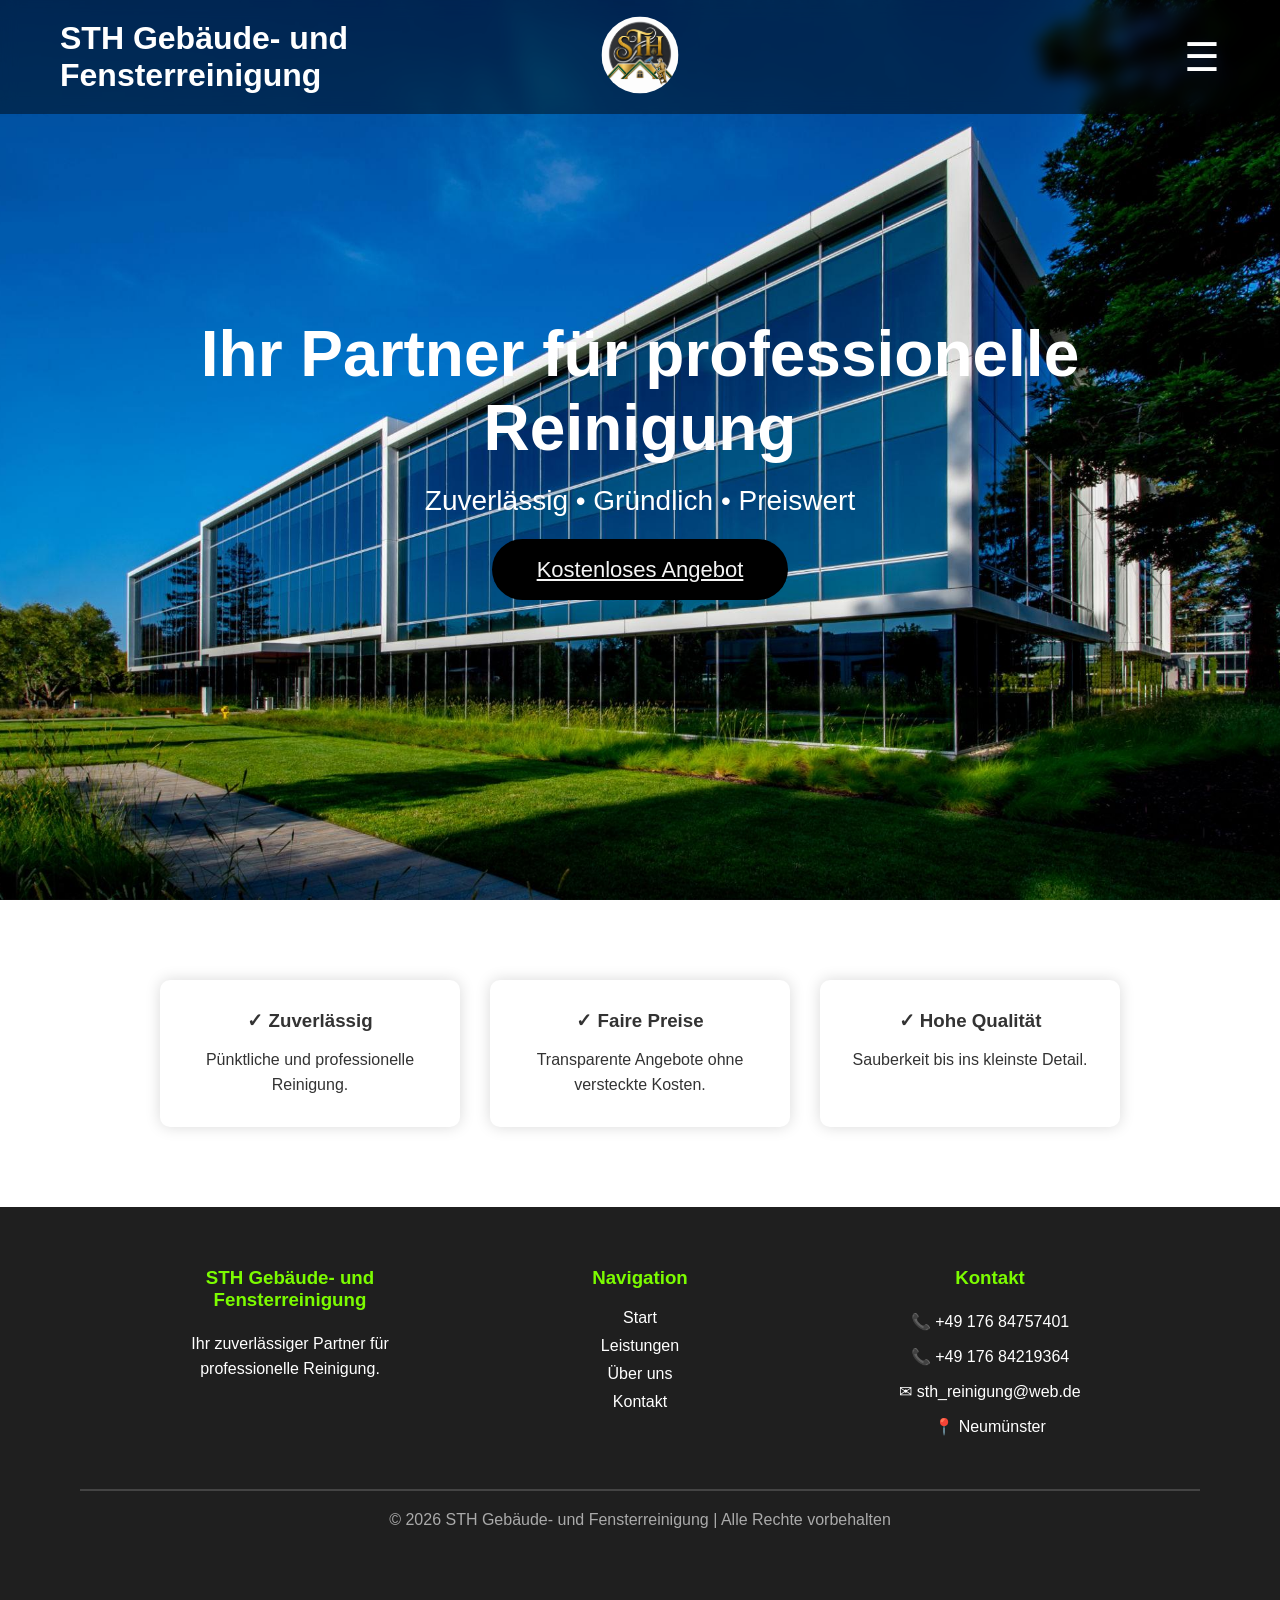
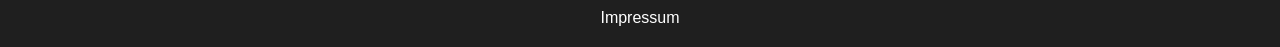
<file: index.html>
<!DOCTYPE html>
<html lang="de">
<head>
    <meta charset="UTF-8">
    <meta name="viewport" content="width=device-width, initial-scale=1.0">
    <title>STH Gebäude- und Fensterreinigung</title>

    <link rel="stylesheet" href="style.css">
</head>

<body>

    <nav>

    <h1>STH Gebäude- und Fensterreinigung</h1>

    <div class="logo">
        <img src="images/neuesLogo.png" alt="Logo">
    </div>

    <div class="hamburger" id="hamburger">
        ☰
    </div>

</nav>

<div class="mobile-menu" id="mobileMenu">

    <a href="index.html">Start</a>
    <a href="leistungen.html">Leistungen</a>
    <a href="ueber-uns.html">Über uns</a>
    <a href="kontakt.html">Kontakt</a>

</div>
    <header class="hero">

        <div class="hero-content">

            <h2>Ihr Partner für professionelle Reinigung</h2>

            <p>
                Zuverlässig • Gründlich • Preiswert
            </p>

            <a href="kontakt.html" class="btn">
                Kostenloses Angebot
            </a>

        </div>

    </header>
    

    <section class="vorteile">

        <div class="box">
            <h3>✓ Zuverlässig</h3>
            <p>Pünktliche und professionelle Reinigung.</p>
        </div>

        <div class="box">
            <h3>✓ Faire Preise</h3>
            <p>Transparente Angebote ohne versteckte Kosten.</p>
        </div>

        <div class="box">
            <h3>✓ Hohe Qualität</h3>
            <p>Sauberkeit bis ins kleinste Detail.</p>
        </div>

    </section>

 <footer>

    <div class="footer-container">

        <div class="footer-links">

            <h3>STH Gebäude- und Fensterreinigung</h3>

            <p>Ihr zuverlässiger Partner für professionelle Reinigung.</p>

        </div>

        <div class="footer-links">

            <h3>Navigation</h3>

            <a href="index.html">Start</a>
            <a href="leistungen.html">Leistungen</a>
            <a href="ueber-uns.html">Über uns</a>
            <a href="kontakt.html">Kontakt</a>

        </div>

        <div class="footer-links">

            <h3>Kontakt</h3>

            <p>📞 +49 176 84757401</p>
            <p>📞 +49 176 84219364</p>
            <p>✉ sth_reinigung@web.de</p>
            <p>📍 Neumünster</p>

        </div>

    </div>

    <hr>

    <p class="copyright">
        © 2026 STH Gebäude- und Fensterreinigung | Alle Rechte vorbehalten
    </p>

</footer>

    <script src="script.js"></script>

<footer>
    <a href="impressum.html">Impressum</a>
</footer>

</body>
</html>
</file>
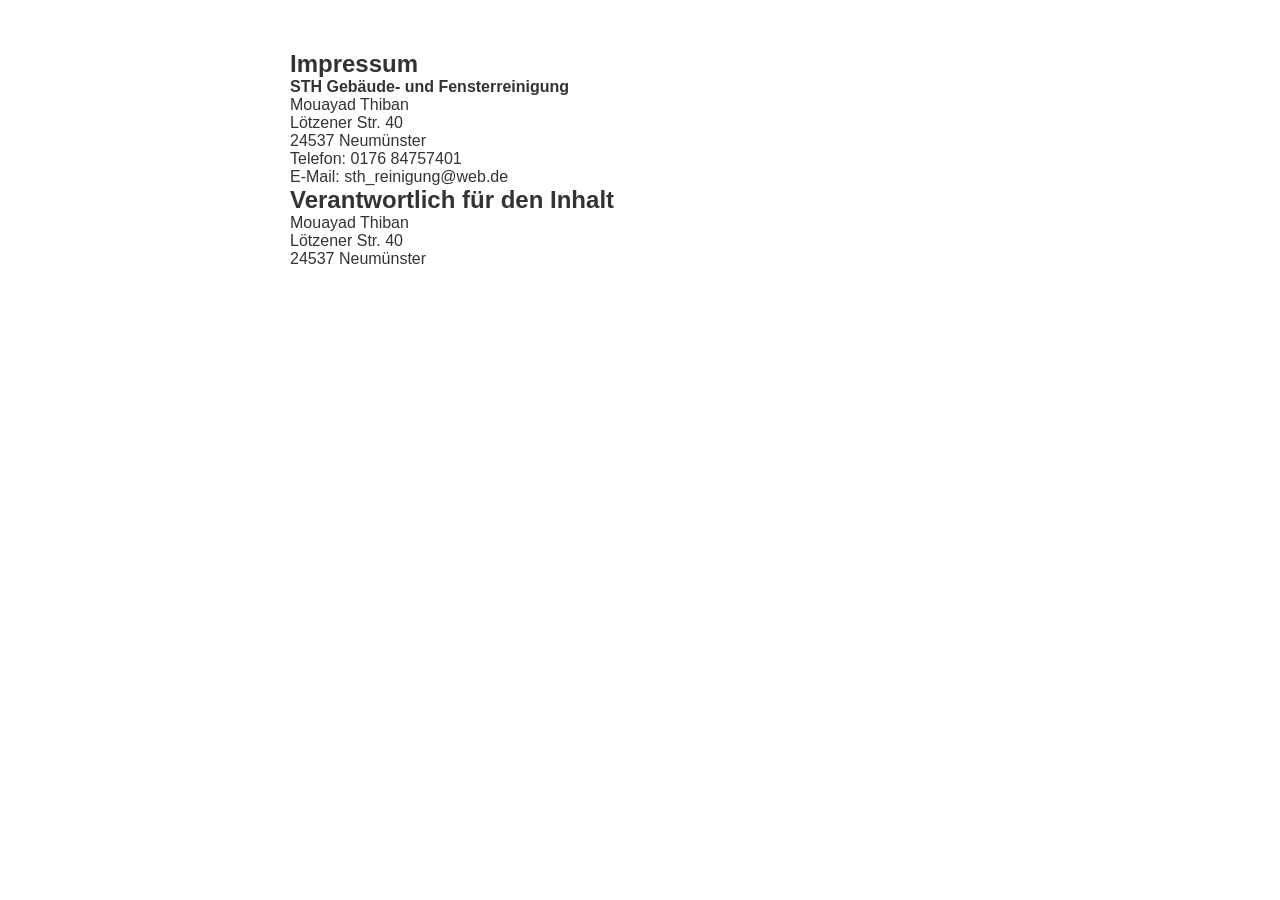
<file: impressum.html>
<!DOCTYPE html>
<html lang="de">
<head>
    <meta charset="UTF-8">
    <meta name="viewport" content="width=device-width, initial-scale=1.0">
    <title>Impressum</title>
    <link rel="stylesheet" href="style.css">
</head>
<body>

<section style="padding:50px; max-width:800px; margin:auto;">
    <h1>Impressum</h1>

    <p><strong>STH Gebäude- und Fensterreinigung</strong></p>

    <p>
        Mouayad Thiban<br>
        Lötzener Str. 40<br>
        24537 Neumünster
    </p>

    <p>
        Telefon: 0176 84757401<br>
        E-Mail: sth_reinigung@web.de
    </p>

    <h2>Verantwortlich für den Inhalt</h2>

    <p>
        Mouayad Thiban<br>
        Lötzener Str. 40<br>
        24537 Neumünster
    </p>
</section>

</body>
</html>
</file>
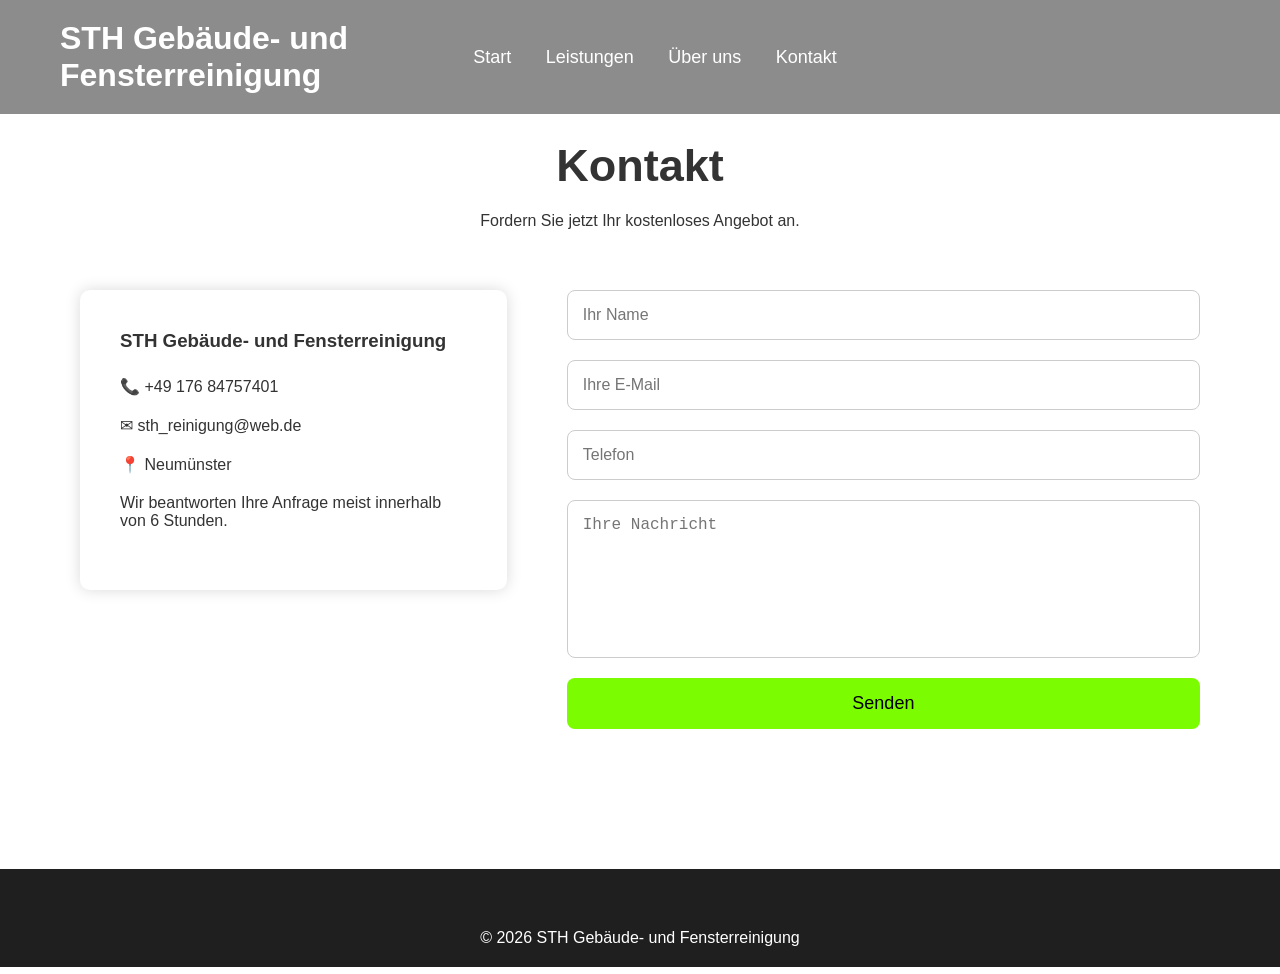
<file: kontakt.html>
<!DOCTYPE html>
<html lang="de">

<head>
    <meta charset="UTF-8">
    <meta name="viewport" content="width=device-width, initial-scale=1.0">
    <title>Kontakt</title>

    <link rel="stylesheet" href="style.css">
</head>

<body>

    <nav>

        <h1>STH Gebäude- und Fensterreinigung</h1>

        <div class="menu">
            <a href="index.html">Start</a>
            <a href="leistungen.html">Leistungen</a>
            <a href="ueber-uns.html">Über uns</a>
            <a href="kontakt.html">Kontakt</a>
        </div>

    </nav>

   <section class="kontakt">

    <h2>Kontakt</h2>
    <p>Fordern Sie jetzt Ihr kostenloses Angebot an.</p>

    <div class="kontakt-container">

        <div class="kontakt-info">

            <h3>STH Gebäude- und Fensterreinigung</h3>

            <p>📞 +49 176 84757401</p>

            <p>✉ sth_reinigung@web.de</p>

            <p>📍 Neumünster</p>

            <p>
                Wir beantworten Ihre Anfrage meist innerhalb von 6 Stunden.
            </p>

        </div>

        <form>

            <input type="text" placeholder="Ihr Name">

            <input type="email" placeholder="Ihre E-Mail">

            <input type="tel" placeholder="Telefon">

            <textarea rows="7" placeholder="Ihre Nachricht"></textarea>

            <button>Senden</button>

        </form>

    </div>

</section>

    <footer>
        <p>© 2026 STH Gebäude- und Fensterreinigung</p>
    </footer>

</body>

</html>
</file>
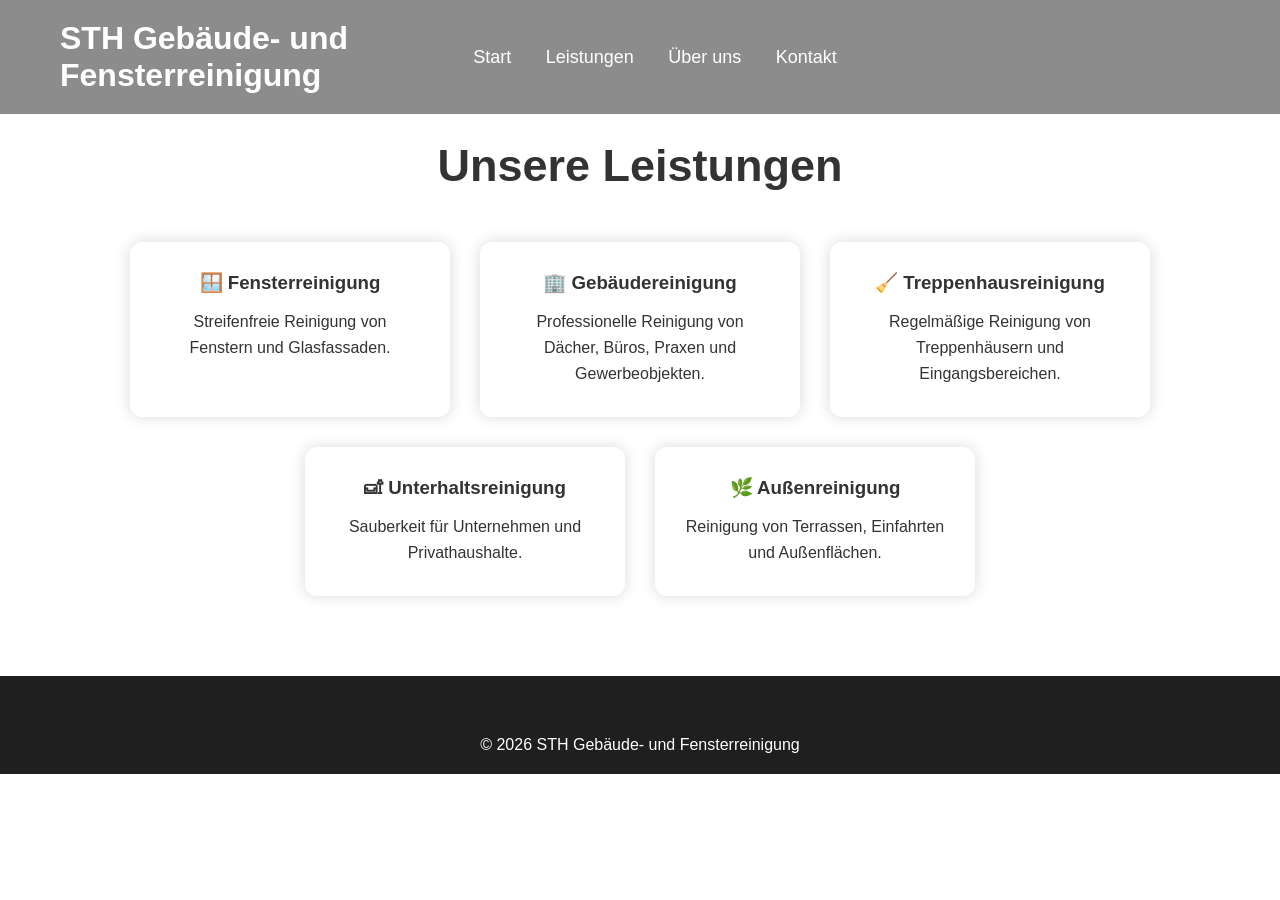
<file: leistungen.html>
<!DOCTYPE html>
<html lang="de">

<head>
    <meta charset="UTF-8">
    <meta name="viewport" content="width=device-width, initial-scale=1.0">
    <title>Unsere Leistungen</title>

    <link rel="stylesheet" href="style.css">
</head>

<body>

    <nav>

        <h1>STH Gebäude- und Fensterreinigung</h1>

        <div class="menu">
            <a href="index.html">Start</a>
            <a href="leistungen.html">Leistungen</a>
            <a href="ueber-uns.html">Über uns</a>
            <a href="kontakt.html">Kontakt</a>
        </div>

    </nav>

    <section class="leistungen">

        <h2>Unsere Leistungen</h2>

        <div class="karten">

            <div class="karte">
                <h3>🪟 Fensterreinigung</h3>
                <p>Streifenfreie Reinigung von Fenstern und Glasfassaden.</p>
            </div>

            <div class="karte">
                <h3>🏢 Gebäudereinigung</h3>
                <p>Professionelle Reinigung von Dächer, Büros, Praxen und Gewerbeobjekten.</p>
            </div>

            <div class="karte">
                <h3>🧹 Treppenhausreinigung</h3>
                <p>Regelmäßige Reinigung von Treppenhäusern und Eingangsbereichen.</p>
            </div>

            <div class="karte">
                <h3>🛋 Unterhaltsreinigung</h3>
                <p>Sauberkeit für Unternehmen und Privathaushalte.</p>
            </div>

            <div class="karte">
                <h3>🌿 Außenreinigung</h3>
                <p>Reinigung von Terrassen, Einfahrten und Außenflächen.</p>
            </div>

        </div>

    </section>

    <footer>
        <p>© 2026 STH Gebäude- und Fensterreinigung</p>
    </footer>

</body>

</html>
</file>
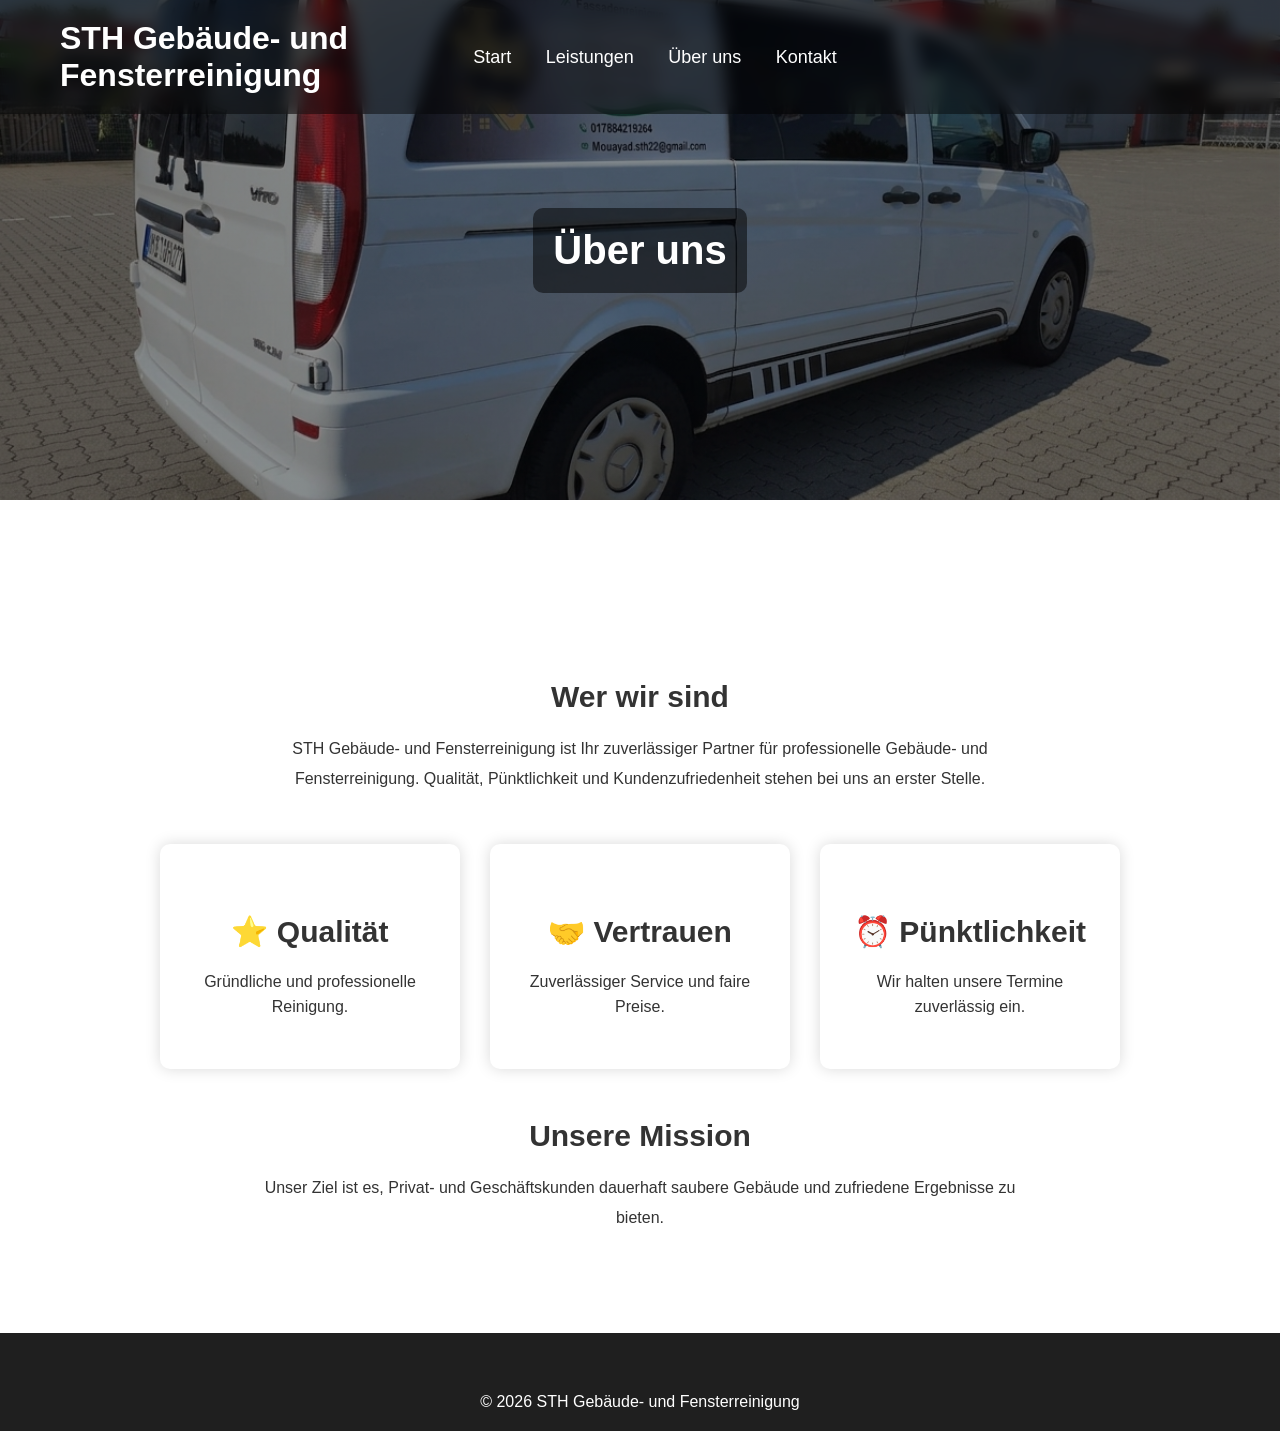
<file: ueber-uns.html>
<!DOCTYPE html>
<html lang="de">

<head>
    <meta charset="UTF-8">
    <meta name="viewport" content="width=device-width, initial-scale=1.0">
    <title>Über uns</title>

    <link rel="stylesheet" href="style.css">
</head>

<body>

    <nav>

        <h1>STH Gebäude- und Fensterreinigung</h1>

        <div class="menu">
            <a href="index.html">Start</a>
            <a href="leistungen.html">Leistungen</a>
            <a href="ueber-uns.html">Über uns</a>
            <a href="kontakt.html">Kontakt</a>
        </div>

    </nav>

   <header class="ueber-hero">
    <h2>Über uns</h2>
</header>

<section class="ueber-uns">

    <h3>Wer wir sind</h3>

    <p>
        STH Gebäude- und Fensterreinigung ist Ihr zuverlässiger Partner
        für professionelle Gebäude- und Fensterreinigung.
        Qualität, Pünktlichkeit und Kundenzufriedenheit stehen bei uns
        an erster Stelle.
    </p>

    <div class="werte">

        <div class="wert">
            <h3>⭐ Qualität</h3>
            <p>Gründliche und professionelle Reinigung.</p>
        </div>

        <div class="wert">
            <h3>🤝 Vertrauen</h3>
            <p>Zuverlässiger Service und faire Preise.</p>
        </div>

        <div class="wert">
            <h3>⏰ Pünktlichkeit</h3>
            <p>Wir halten unsere Termine zuverlässig ein.</p>
        </div>

    </div>

    <h3>Unsere Mission</h3>

    <p>
        Unser Ziel ist es, Privat- und Geschäftskunden dauerhaft
        saubere Gebäude und zufriedene Ergebnisse zu bieten.
    </p>

</section>

    <footer>
        <p>© 2026 STH Gebäude- und Fensterreinigung</p>
    </footer>

</body>

</html>
</file>
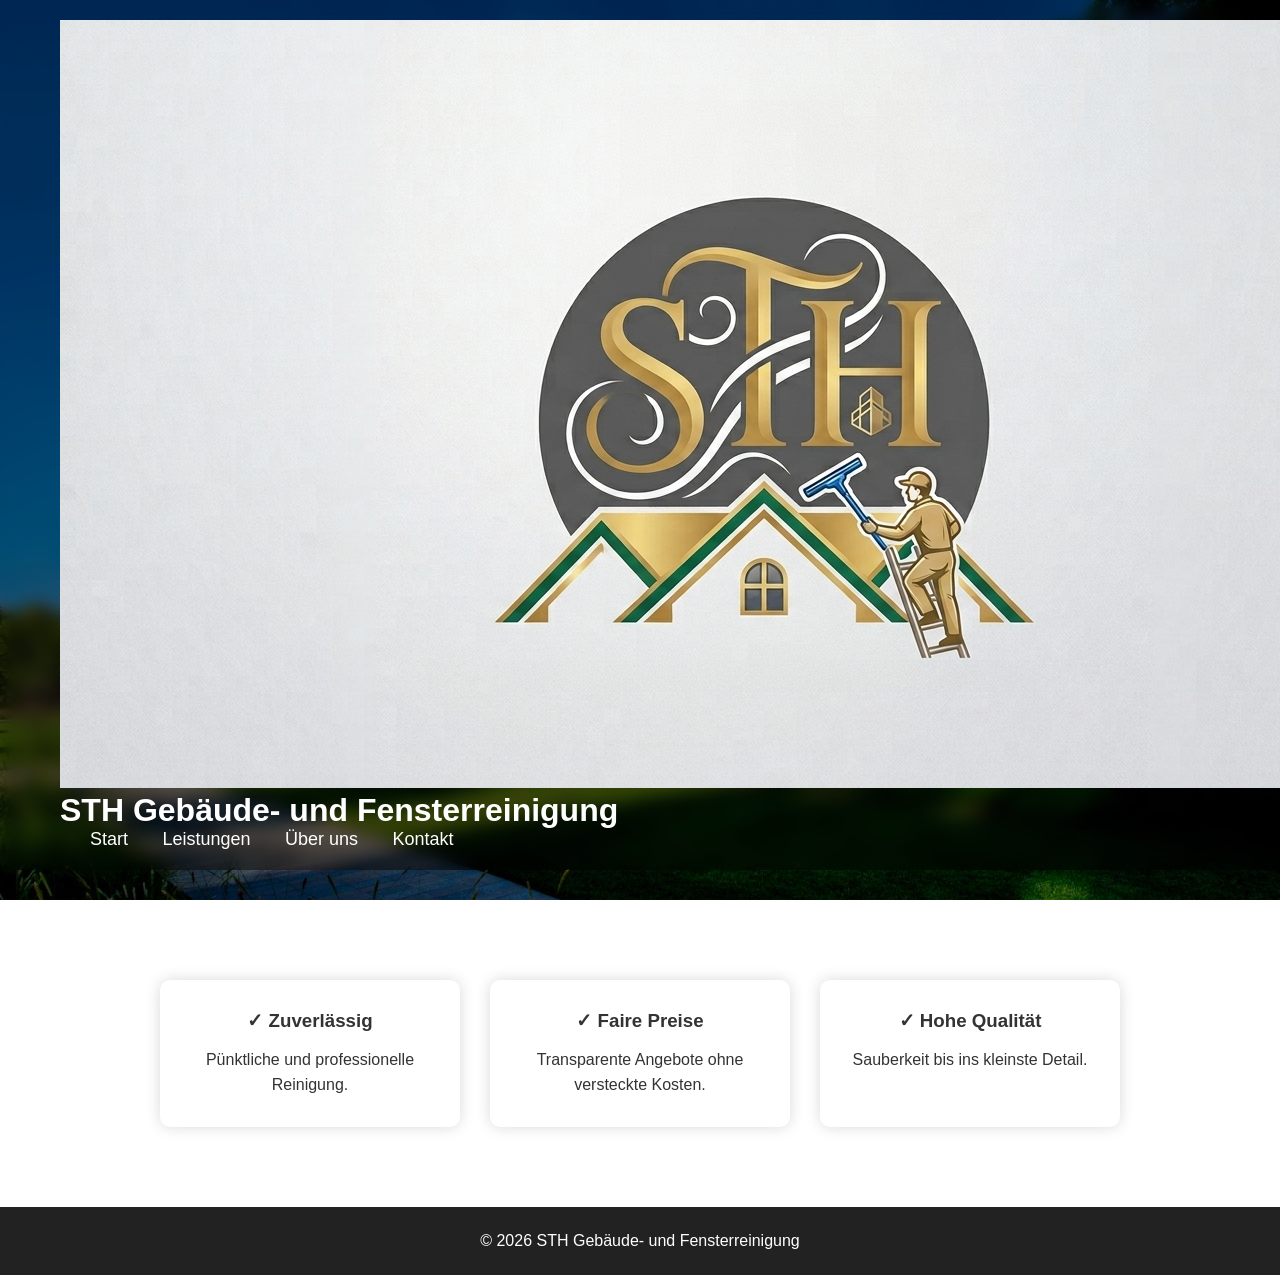
<file: images/STH Gebäude- und Fensterreinigung.html>
<!DOCTYPE html>
<!-- saved from url=(0032)http://127.0.0.1:5500/index.html -->
<html lang="de"><head><meta http-equiv="Content-Type" content="text/html; charset=UTF-8">
    
    <meta name="viewport" content="width=device-width, initial-scale=1.0">
    <title>STH Gebäude- und Fensterreinigung</title>

    <link rel="stylesheet" href="./STH Gebäude- und Fensterreinigung_files/style.css">
</head>

<body>

    <nav>
        <div class="logo">
            <img src="./STH Gebäude- und Fensterreinigung_files/LOGO.jpg" alt="STH Logo">

        
        <h1>STH Gebäude- und Fensterreinigung</h1>

        <div class="menu">
            <a href="http://127.0.0.1:5500/index.html">Start</a>
            <a href="http://127.0.0.1:5500/leistungen.html">Leistungen</a>
            <a href="http://127.0.0.1:5500/ueber-uns.html">Über uns</a>
            <a href="http://127.0.0.1:5500/kontakt.html">Kontakt</a>
        </div>
    </div>
    </nav>

    <header class="hero">

        <div class="hero-content">

            <h2>Ihr Partner für professionelle Reinigung</h2>

            <p>
                Zuverlässig • Gründlich • Preiswert
            </p>

            <a href="http://127.0.0.1:5500/kontakt.html" class="btn">
                Kostenloses Angebot
            </a>

        </div>

    </header>

    <section class="vorteile">

        <div class="box">
            <h3>✓ Zuverlässig</h3>
            <p>Pünktliche und professionelle Reinigung.</p>
        </div>

        <div class="box">
            <h3>✓ Faire Preise</h3>
            <p>Transparente Angebote ohne versteckte Kosten.</p>
        </div>

        <div class="box">
            <h3>✓ Hohe Qualität</h3>
            <p>Sauberkeit bis ins kleinste Detail.</p>
        </div>

    </section>

    <footer>

        <p>
            © 2026 STH Gebäude- und Fensterreinigung
        </p>

    </footer>

<!-- Code injected by live-server -->
<script>
	// <![CDATA[  <-- For SVG support
	if ('WebSocket' in window) {
		(function () {
			function refreshCSS() {
				var sheets = [].slice.call(document.getElementsByTagName("link"));
				var head = document.getElementsByTagName("head")[0];
				for (var i = 0; i < sheets.length; ++i) {
					var elem = sheets[i];
					var parent = elem.parentElement || head;
					parent.removeChild(elem);
					var rel = elem.rel;
					if (elem.href && typeof rel != "string" || rel.length == 0 || rel.toLowerCase() == "stylesheet") {
						var url = elem.href.replace(/(&|\?)_cacheOverride=\d+/, '');
						elem.href = url + (url.indexOf('?') >= 0 ? '&' : '?') + '_cacheOverride=' + (new Date().valueOf());
					}
					parent.appendChild(elem);
				}
			}
			var protocol = window.location.protocol === 'http:' ? 'ws://' : 'wss://';
			var address = protocol + window.location.host + window.location.pathname + '/ws';
			var socket = new WebSocket(address);
			socket.onmessage = function (msg) {
				if (msg.data == 'reload') window.location.reload();
				else if (msg.data == 'refreshcss') refreshCSS();
			};
			if (sessionStorage && !sessionStorage.getItem('IsThisFirstTime_Log_From_LiveServer')) {
				console.log('Live reload enabled.');
				sessionStorage.setItem('IsThisFirstTime_Log_From_LiveServer', true);
			}
		})();
	}
	else {
		console.error('Upgrade your browser. This Browser is NOT supported WebSocket for Live-Reloading.');
	}
	// ]]>
</script>

</body></html>
</file>
<file: style.css>
* {
    margin: 0;
    padding: 0;
    box-sizing: border-box;
}

body{
    font-family: Arial, Helvetica, sans-serif;
    color: #333;
}

/* ---------------- Navigation ---------------- */

nav{
    position: fixed;
    top: 0;
    width: 100%;
    padding: 20px 60px;

    display: grid;
    grid-template-columns: 1fr auto 1fr;
    align-items: center;

    background: rgba(0,0,0,.45);
    backdrop-filter: blur(8px);
}
nav h1{
    color:white;
    font-size:32px;
    justify-self:start;
}

.logo{
    justify-self:center;
}

.logo img{
    width:70px;
    height:70px;
    border-radius:50%;
    object-fit:cover;
    transform: scale(1.1);
}
.hamburger{
    justify-self:end;
    color:white;
    font-size:40px;
    cursor:pointer;
    user-select:none;
    transition: .3s;
}

.mobile-menu{
    display:none;
    position:fixed;
    top:105px;
    right:30px;

    width:220px;

    background:white;
    border-radius:12px;
    overflow:hidden;

    box-shadow:0 10px 25px rgba(0,0,0,.25);

    z-index:999;
}

.mobile-menu a{
    display:block;
    padding:18px;
    color:#333;
    text-decoration:none;
    border-bottom:1px solid #eee;
}

.mobile-menu a:last-child{
    border-bottom:none;
}

.mobile-menu a:hover{
    background:#f3f3f3;
}

.menu{
    justify-self:end;
}

.menu a{
    color:white;
    text-decoration:none;
    margin-left:30px;
    font-size:18px;
    transition: .3s;
}

.menu a:hover{
    color: #7CFC00;
}

/* ---------------- Hero ---------------- */

.hero{
    height: 100vh;
    background-image: url("images/start.jpg");
    background-size: cover;
    background-position: center;
    display: flex;
    justify-content: center;
    align-items: center;
}

.hero-content{
    text-align:center;
    color:white;
}

.hero h2{
    font-size: 64px;
    max-width: 900px;
    margin: 0 auto 20px;
}

.hero p{
    font-size: 28px;
    margin-bottom: 40px;
}

/* ---------------- Button ---------------- */

.btn{

    background:black;
    color: whitesmoke;

    padding:18px 45px;

    border-radius:50px;

    font-size:22px;
    transition: .3s;

}
.btn:hover{
    background: green;
    transform: scale(1.05);
}

/* ---------------- Vorteile ---------------- */

.vorteile{
    padding: 80px;
    display: flex;
    justify-content: center;
    gap: 30px;
}

.box{
    width: 300px;
    background: white;
    padding: 30px;
    border-radius: 10px;
    text-align: center;
    box-shadow: 0px 0px 15px rgba(0,0,0,.15);
}

.box h3{
    margin-bottom: 15px;
}

.box p{
    line-height: 25px;
}

/* ---------------- Footer ---------------- */

footer{
    background: #222;
    color: white;
    text-align: center;
    padding: 25px;
}

/* ---------------- Responsive ---------------- */

@media(max-width:900px){

    nav{
        flex-direction: column;
    }

    .menu{
        margin-top:20px;
    }

    .vorteile{
        flex-direction: column;
        align-items:center;
    }

    .hero h2{
        font-size:35px;
    }

}
/* Leistungen */

.leistungen{
    padding:140px 80px 80px;
    text-align:center;
}

.leistungen h2{
    font-size:45px;
    margin-bottom:50px;
}

.karten{
    display:flex;
    flex-wrap:wrap;
    justify-content:center;
    gap:30px;
}

.karte{
    width:320px;
    background:white;
    padding:30px;
    border-radius:12px;
    box-shadow:0 0 15px rgba(0,0,0,.15);
    transition:.3s;
}

.karte:hover{
    transform:translateY(-8px);
}

.karte h3{
    margin-bottom:15px;
}

.karte p{
    line-height:26px;
}
/* Kontakt */

.kontakt{

    padding:140px 80px;

}

.kontakt h2{

    text-align:center;
    font-size:45px;
    margin-bottom:20px;

}

.kontakt > p{

    text-align:center;
    margin-bottom:60px;

}

.kontakt-container{

    display:flex;
    justify-content:space-between;
    gap:60px;
    align-items:flex-start;

}

.kontakt-info{

    width:40%;
    background:white;
    padding:40px;
    border-radius:10px;
    box-shadow:0 0 15px rgba(0,0,0,.15);

}

.kontakt-info h3{

    margin-bottom:25px;

}

.kontakt-info p{

    margin:20px 0;

}

form{

    width:60%;
    display:flex;
    flex-direction:column;
    gap:20px;

}

form input,
form textarea{

    padding:15px;
    border:1px solid #ccc;
    border-radius:8px;
    font-size:16px;

}

form textarea{

    resize:none;

}

form button{

    background:#7CFC00;
    border:none;
    padding:15px;
    font-size:18px;
    border-radius:8px;
    cursor:pointer;
    transition:.3s;

}

form button:hover{

    background:#63c700;

}

/* ---------------- Über uns ---------------- */

.ueber-uns {
    padding: 140px 80px 80px;
    text-align: center;
}

.ueber-uns h2 {
    font-size: 45px;
    margin-bottom: 30px;
}

.ueber-uns p {
    max-width: 800px;
    margin: 20px auto;
    line-height: 30px;
}

.team {
    width: 500px;
    max-width: 100%;
    border-radius: 10px;
    margin: 40px 0;
}

.ueber-uns h3 {
    margin-top: 40px;
    margin-bottom: 20px;
    font-size: 30px;
}

.werte {
    display: flex;
    justify-content: center;
    gap: 30px;
    margin: 50px 0;
    flex-wrap: wrap;
}

.wert {
    width: 300px;
    background: white;
    padding: 30px;
    border-radius: 10px;
    box-shadow: 0 0 15px rgba(0,0,0,0.15);
}

.wert h3 {
    margin-bottom: 15px;
}

.wert p {
    line-height: 25px;
}
.ueber-hero {
    height: 500px;
    background:
        linear-gradient(rgba(0,0,0,.45), rgba(0,0,0,.45)),
        url("images/wagen.jpg");

    background-size: cover;
    background-position: center;
    display: flex;
    justify-content: center;
    align-items: center;
}

.ueber-hero h2 {
    color: white;
    font-size: 40px;
    background: rgba(0,0,0,.5);
    padding: 20px 20px;
    border-radius: 10px;
}
/* ---------- Footer ---------- */

footer{
    background:#1f1f1f;
    color:white;
    padding:60px 80px 20px;
}

.footer-container{
    display:flex;
    justify-content:center;
    align-items:flex-start;
    gap:50px;
    flex-wrap:wrap;
}

.footer-links{
    width:300px;
    text-align:center;
}

.footer-links h3{
    margin-bottom:20px;
    color:#7CFC00;
}

.footer-links p{
    margin-bottom:10px;
    line-height:25px;
}

.footer-links a{
    display:block;
    color:white;
    text-decoration:none;
    margin-bottom:10px;
}

.footer-links a:hover{
    color:#7CFC00;
}

footer hr{
    margin:40px 0 20px;
    border:1px solid #444;
}

.copyright{
    text-align:center;
    color:#aaa;
}

footer a{
    color:white;
    text-decoration:none;
}

footer a:hover{
    color:#7CFC00;
}
@media (max-width: 768px) {

    .kontakt-container {
        flex-direction: column;
    }

    .kontakt-info,
    form {
        width: 100%;
        box-sizing: border-box;
    }

}
</file>
<file: images/STH Gebäude- und Fensterreinigung_files/style.css>
* {
    margin: 0;
    padding: 0;
    box-sizing: border-box;
}

body{
    font-family: Arial, Helvetica, sans-serif;
    color: #333;
}

/* ---------------- Navigation ---------------- */

nav{
    position: fixed;
    top: 0;
    width: 100%;
    padding: 20px 60px;
    display: flex;
    justify-content: space-between;
    align-items: center;
    background: rgba(0,0,0,0.45);
    backdrop-filter: blur(8px);
}

nav h1{
    color: white;
    font-size: 32px;
}

.menu a{
    color: white;
    text-decoration: none;
    margin-left: 30px;
    font-size: 18px;
    transition: .3s;
}

.menu a:hover{
    color: #7CFC00;
}

/* ---------------- Hero ---------------- */

.hero{
    height: 100vh;
    background-image: url("/images/start.jpg");
    background-size: cover;
    background-position: center;
    display: flex;
    justify-content: center;
    align-items: center;
}

.hero-content{
    text-align:center;
    color:white;
}

.hero h2{
    font-size: 64px;
    max-width: 900px;
    margin: 0 auto 20px;
}

.hero p{
    font-size: 28px;
    margin-bottom: 40px;
}

/* ---------------- Button ---------------- */

.btn{

    background:black;
    color: whitesmoke;

    padding:18px 45px;

    border-radius:50px;

    font-size:22px;

}
.btn:hover{
    background: green;
    transform: scale(1.05);
}

/* ---------------- Vorteile ---------------- */

.vorteile{
    padding: 80px;
    display: flex;
    justify-content: center;
    gap: 30px;
}

.box{
    width: 300px;
    background: white;
    padding: 30px;
    border-radius: 10px;
    text-align: center;
    box-shadow: 0px 0px 15px rgba(0,0,0,.15);
}

.box h3{
    margin-bottom: 15px;
}

.box p{
    line-height: 25px;
}

/* ---------------- Footer ---------------- */

footer{
    background: #222;
    color: white;
    text-align: center;
    padding: 25px;
}

/* ---------------- Responsive ---------------- */

@media(max-width:900px){

    nav{
        flex-direction: column;
    }

    .menu{
        margin-top:20px;
    }

    .vorteile{
        flex-direction: column;
        align-items:center;
    }

    .hero h2{
        font-size:35px;
    }

}
/* Leistungen */

.leistungen{
    padding:140px 80px 80px;
    text-align:center;
}

.leistungen h2{
    font-size:45px;
    margin-bottom:50px;
}

.karten{
    display:flex;
    flex-wrap:wrap;
    justify-content:center;
    gap:30px;
}

.karte{
    width:320px;
    background:white;
    padding:30px;
    border-radius:12px;
    box-shadow:0 0 15px rgba(0,0,0,.15);
    transition:.3s;
}

.karte:hover{
    transform:translateY(-8px);
}

.karte h3{
    margin-bottom:15px;
}

.karte p{
    line-height:26px;
}
/* Kontakt */

.kontakt{

    padding:140px 80px;

}

.kontakt h2{

    text-align:center;
    font-size:45px;
    margin-bottom:20px;

}

.kontakt > p{

    text-align:center;
    margin-bottom:60px;

}

.kontakt-container{

    display:flex;
    justify-content:space-between;
    gap:60px;
    align-items:flex-start;

}

.kontakt-info{

    width:40%;
    background:white;
    padding:40px;
    border-radius:10px;
    box-shadow:0 0 15px rgba(0,0,0,.15);

}

.kontakt-info h3{

    margin-bottom:25px;

}

.kontakt-info p{

    margin:20px 0;

}

form{

    width:60%;
    display:flex;
    flex-direction:column;
    gap:20px;

}

form input,
form textarea{

    padding:15px;
    border:1px solid #ccc;
    border-radius:8px;
    font-size:16px;

}

form textarea{

    resize:none;

}

form button{

    background:#7CFC00;
    border:none;
    padding:15px;
    font-size:18px;
    border-radius:8px;
    cursor:pointer;
    transition:.3s;

}

form button:hover{

    background:#63c700;

}

/* ---------------- Über uns ---------------- */

.ueber-uns {
    padding: 140px 80px 80px;
    text-align: center;
}

.ueber-uns h2 {
    font-size: 45px;
    margin-bottom: 30px;
}

.ueber-uns p {
    max-width: 800px;
    margin: 20px auto;
    line-height: 30px;
}

.team {
    width: 500px;
    max-width: 100%;
    border-radius: 10px;
    margin: 40px 0;
}

.ueber-uns h3 {
    margin-top: 40px;
    margin-bottom: 20px;
    font-size: 30px;
}

.werte {
    display: flex;
    justify-content: center;
    gap: 30px;
    margin: 50px 0;
    flex-wrap: wrap;
}

.wert {
    width: 300px;
    background: white;
    padding: 30px;
    border-radius: 10px;
    box-shadow: 0 0 15px rgba(0,0,0,0.15);
}

.wert h3 {
    margin-bottom: 15px;
}

.wert p {
    line-height: 25px;
}
.ueber-hero {
    height: 500px;
    background:
        linear-gradient(rgba(0,0,0,.45), rgba(0,0,0,.45)),
        url("/images/uberuns.jpg");

    background-size: cover;
    background-position: center;
    display: flex;
    justify-content: center;
    align-items: center;
}

.ueber-hero h2 {
    color: white;
    font-size: 60px;
    background: rgba(0,0,0,.5);
    padding: 20px 40px;
    border-radius: 10px;
}
</file>
